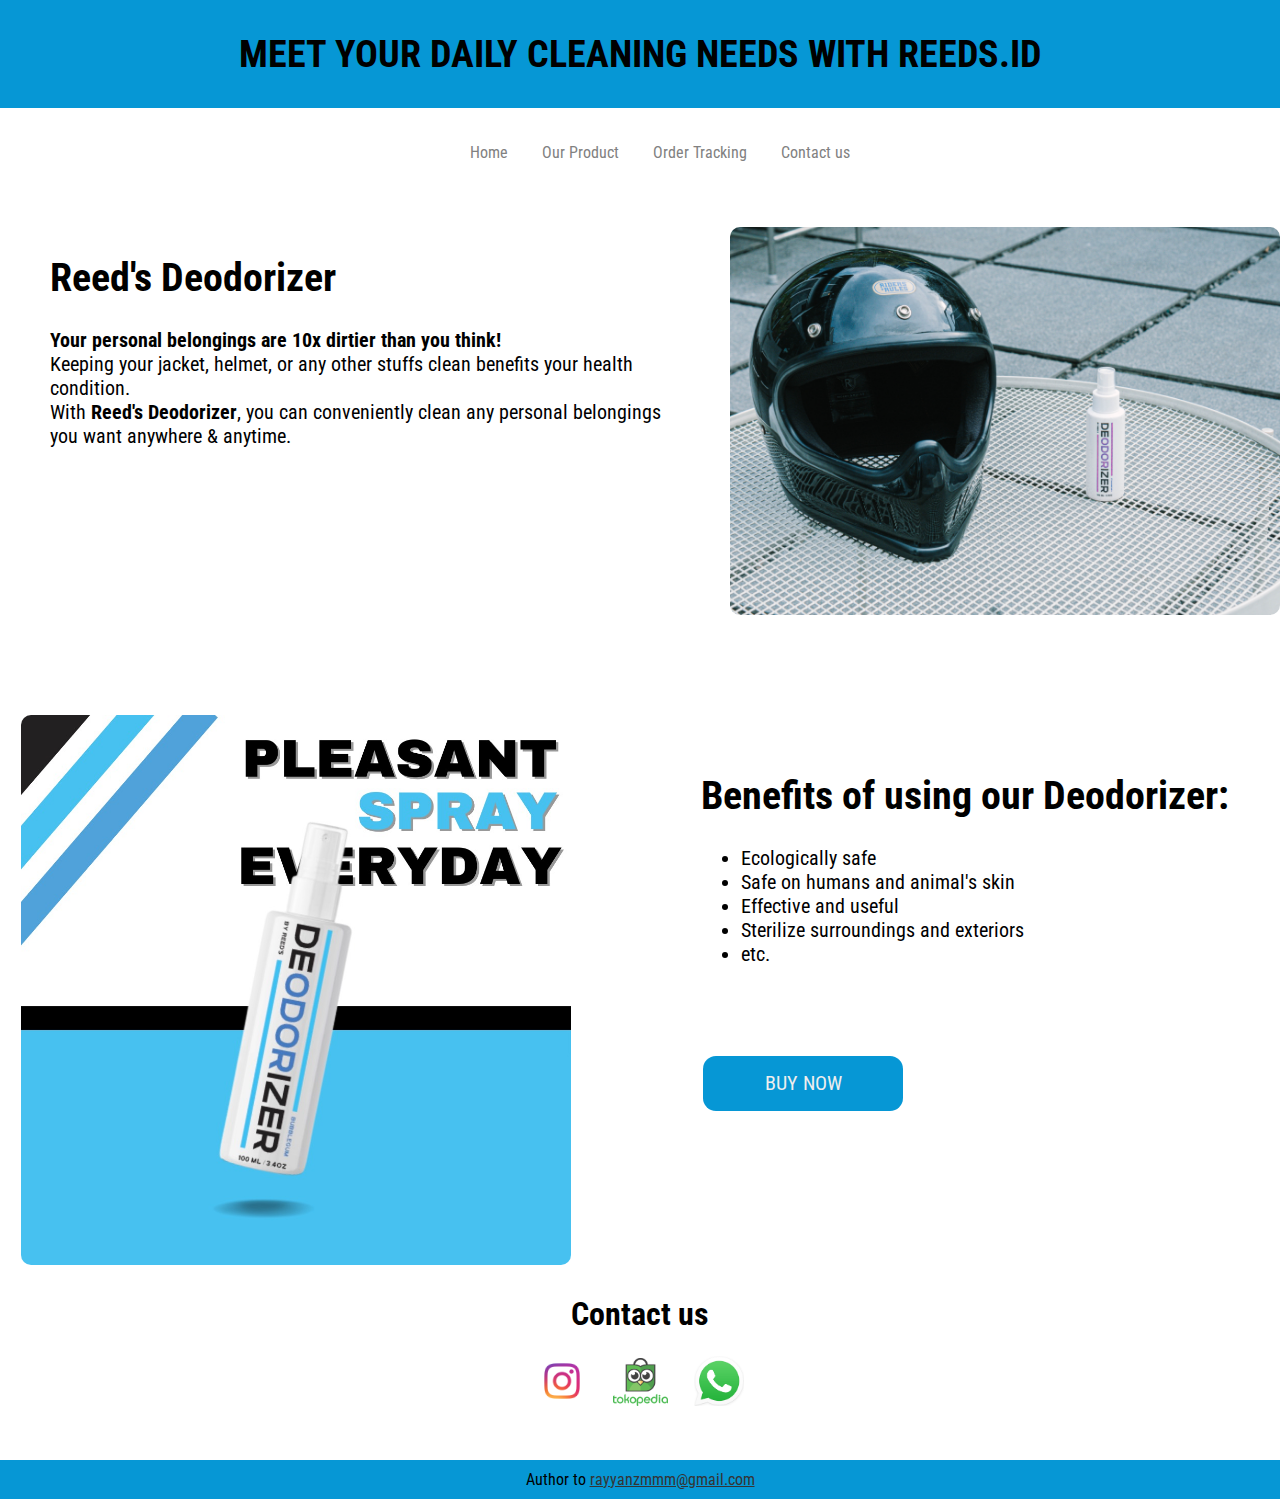
<file: reeds/index.html>
<!DOCTYPE html>
<html>
    <head>
        <title>Reeds.ID</title>
        <link rel="icon" href="images/logo-12.png" type="image/x-icon">
        <link rel="preconnect" href="https://fonts.googleapis.com">
        <link rel="preconnect" href="https://fonts.gstatic.com" crossorigin>
        <link href="https://fonts.googleapis.com/css2?family=Roboto+Condensed&display=swap" rel="stylesheet">
        <link rel="stylesheet" href="style.css">
    </head>
    <body>
        <!--HEADER-->
        <header>
            <h2>MEET YOUR DAILY CLEANING NEEDS WITH REEDS.ID</h2>
        </header>
        <!--NAV BAR-->
        <nav>
            <div class="navbar">
                <ul class="navbar-btn">
                    <li><a id="line" href="index.html">Home</a></li>
                    <li><a id="line" href="product.html">Our Product</a></li>
                    <li><a id="line" href="ordertrack.html">Order Tracking</a></li>
                    <li><a id="line" href="#Contact">Contact us</a></li>
                </ul>
        </nav>
        <!--BODY SECTION-->
        <div class="Main1">
            <div class="text1">
                <h1>Reed's Deodorizer</h1>
                <p><strong>Your personal belongings are 10x dirtier than you think!</strong>
                <br>
                Keeping your jacket, helmet, or any other stuffs clean benefits your health condition.
                <br>
                With <strong>Reed's Deodorizer</strong>, you can conveniently clean any personal belongings 
                <br>
                you want anywhere & anytime.</p>
            </div>
            <img class="jpg1" src="images/parfum-biru2.jpg">
        </div>
        <div class="Main2">
            <img class="jpg2" src="images/logo-2.jpg">
            <div class="text2">
                <h1>Benefits of using our Deodorizer:</h1>
                <ul class="benefits">
                    <li>Ecologically safe</li>
                    <li>Safe on humans and animal's skin</li>
                    <li>Effective and useful</li>
                    <li>Sterilize surroundings and exteriors</li>
                    <li>etc.</li>
                </ul>
                <a href="product.html">
                    <button class="buy-btn">BUY NOW</button>
                </a>
            </div>
        </div>

        <!--LINKS-->
        <div class="media">
            <h1>Contact us</h1>
            <div class="demlogo">
                <a href="https://www.instagram.com/reeds.id/"><button class="instagram"><img class="instagram-logo" src="images/instagram-logo.png"></button></a>
                <a href="https://www.tokopedia.com/reeds-id"><button class="tokopedia"><img class="tokopedia-logo" src="images/tokopedia.png"></button></a>
                <a href="https://api.whatsapp.com/send/?phone=6285837259554&text&type=phone_number&app_absent=0"><button class="whatsapp"><img class="whatsapp-logo" src="images/whatsapp.png"></button></a>
            </div>
        </div>
    </body>
    <footer>
        <div id="Contact">
            Author to <a id="footmail" href="mailto:rayyanzmmm@gmail.com">rayyanzmmm@gmail.com</a>
        </div>
    </footer>
</html>
</file>
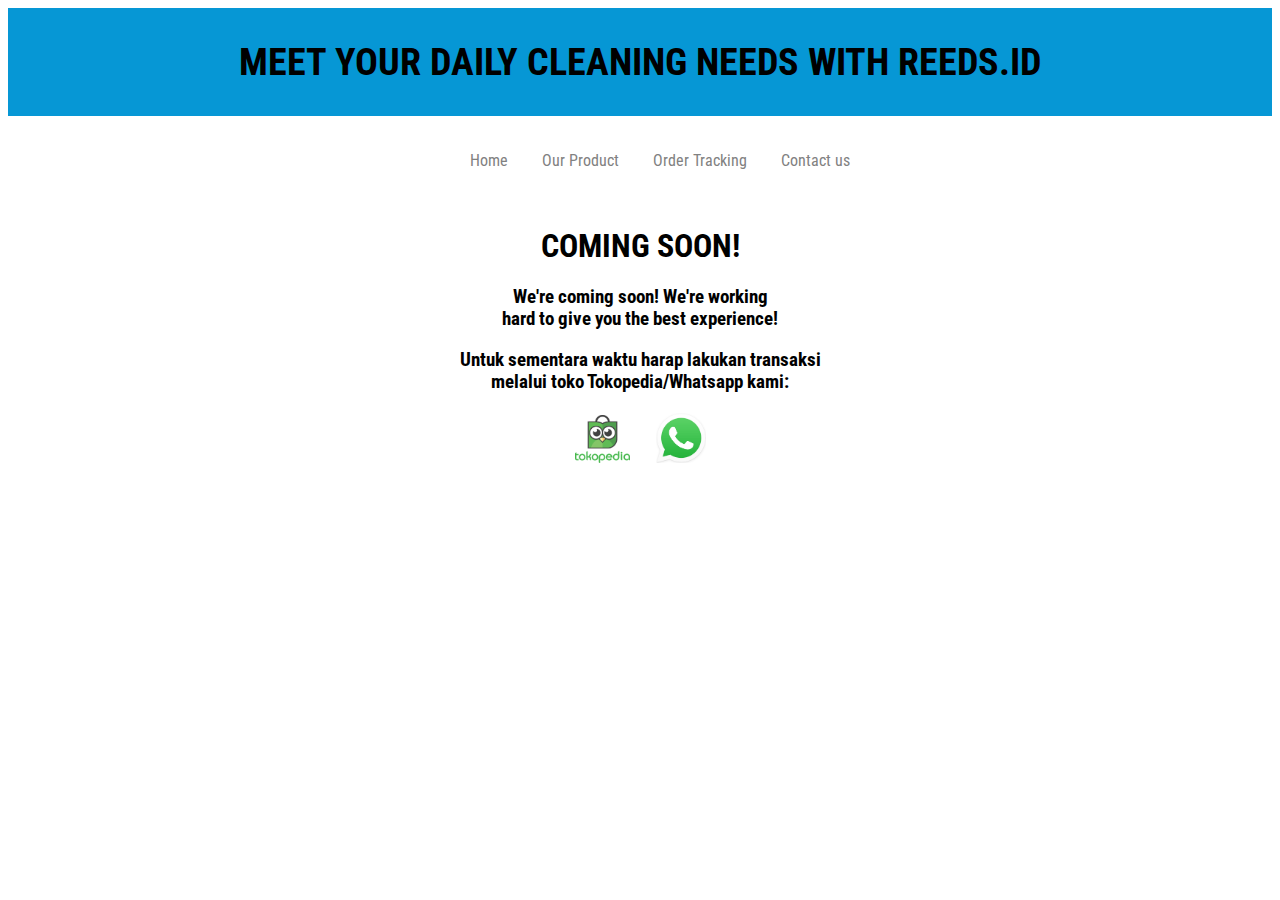
<file: reeds/ordertrack.html>
<!DOCTYPE html>
<html>
    <head>
        <title>COMING SOON!</title>
        <link rel="icon" href="images/logo-12.png" type="image/x-icon">
        <link rel="preconnect" href="https://fonts.googleapis.com">
        <link rel="preconnect" href="https://fonts.gstatic.com" crossorigin>
        <link href="https://fonts.googleapis.com/css2?family=Roboto+Condensed&display=swap" rel="stylesheet">
        <link rel="stylesheet" href="style3.css">
    </head>
    <body>
        <!--HEADER-->
        <header>
            <h2>MEET YOUR DAILY CLEANING NEEDS WITH REEDS.ID</h2>
        </header>
        <!--NAV BAR-->
        <nav>
            <div class="navbar">
                <ul class="navbar-btn">
                    <li><a id="line" href="index.html">Home</a></li>
                    <li><a id="line" href="product.html">Our Product</a></li>
                    <li><a id="line" href="ordertrack.html">Order Tracking</a></li>
                    <li><a id="line" href="index.html #Contact">Contact us</a></li>
                </ul>
        </nav>
        <div class="comingsoon">
            <h1>COMING SOON!</h1>
            <h3>We're coming soon! We're working
                <br>
                hard to give you the best experience!
            </h3>
            <div class="linktoko">
                <h3>Untuk sementara waktu harap lakukan transaksi
                    <br>
                    melalui toko Tokopedia/Whatsapp kami:
                </h3>
                <a href="https://www.tokopedia.com/reeds-id"><button class="tokopedia"><img class="tokopedia-logo" src="images/tokopedia.png"></button></a>
                <a href="https://api.whatsapp.com/send/?phone=6285837259554&text&type=phone_number&app_absent=0"><button class="whatsapp"><img class="whatsapp-logo" src="images/whatsapp.png"></button></a>
            </div>
        </div>
    </body>
</html>
</file>
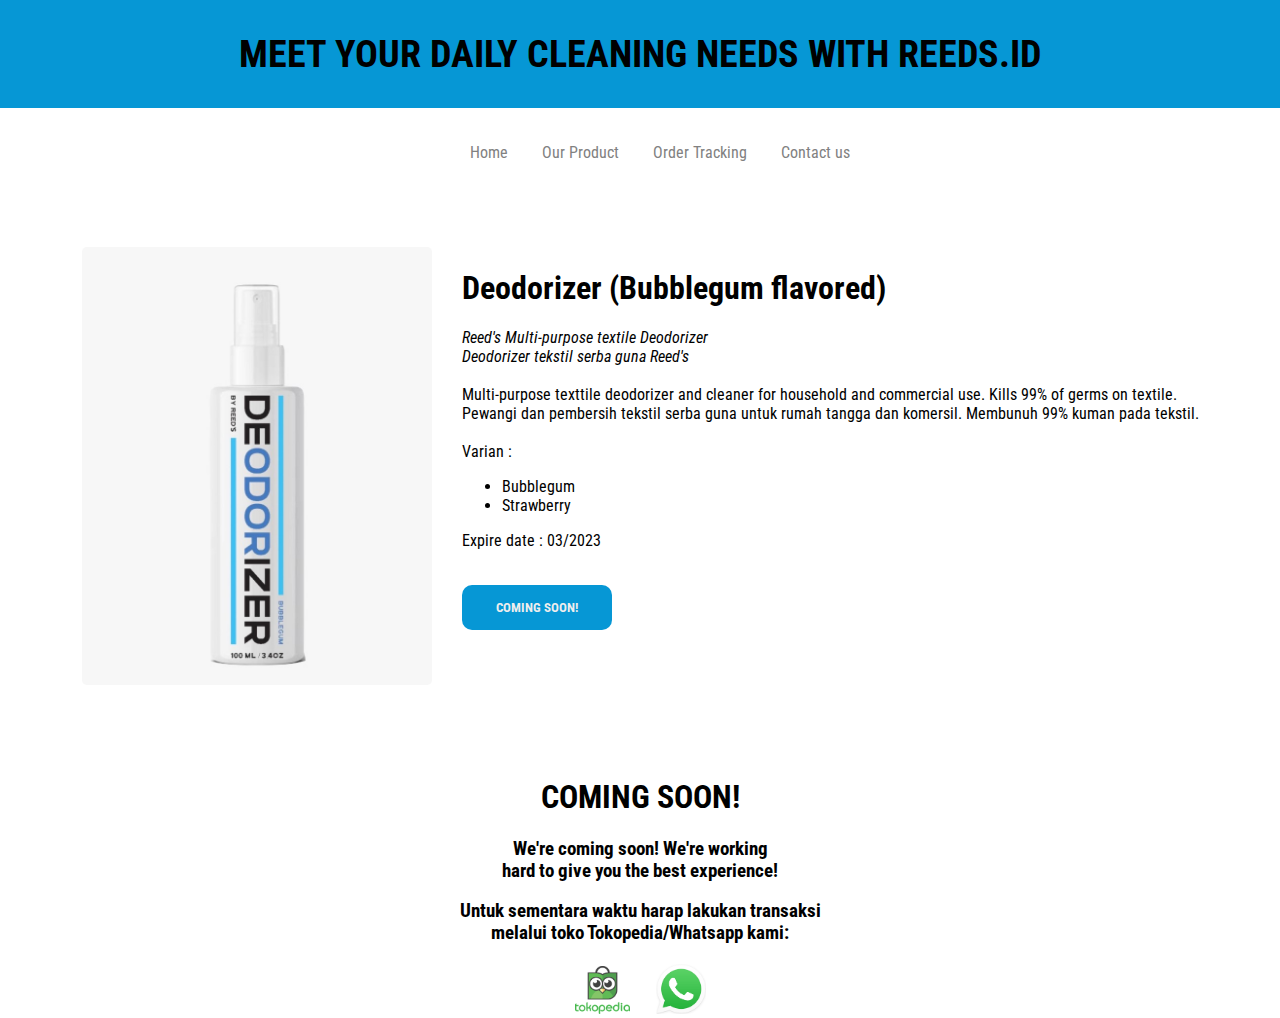
<file: reeds/product.html>
<!DOCTYPE html>
<html>
    <head>
        <!--HEADER-->
        <header>
            <h2>MEET YOUR DAILY CLEANING NEEDS WITH REEDS.ID</h2>
        </header>
        <!--NAV BAR-->
        <nav>
            <div class="navbar">
                <ul class="navbar-btn">
                    <li><a id="line" href="index.html">Home</a></li>
                    <li><a id="line" href="product.html">Our Product</a></li>
                    <li><a id="line" href="ordertrack.html">Order Tracking</a></li>
                    <li><a id="line" href="index.html #Contact">Contact us</a></li>
                </ul>
        </nav>
        <title>Shop REEDS.ID</title>
        <link rel="icon" href="images/logo-12.png" type="image/x-icon">
        <link rel="preconnect" href="https://fonts.googleapis.com">
        <link rel="preconnect" href="https://fonts.gstatic.com" crossorigin>
        <link href="https://fonts.googleapis.com/css2?family=Roboto+Condensed&display=swap" rel="stylesheet">
        <link rel="stylesheet" href="style2.css">
    </head>
    <body>
        <div class="Main">
            <img class="Blue" src="images/parfum-biru.jpg">
            <div class="Description">
                <h1>Deodorizer (Bubblegum flavored)</h1>
                <p><em>Reed's Multi-purpose textile Deodorizer
                    <br>
                    Deodorizer tekstil serba guna Reed's</em>
                <br>
                <br>
                Multi-purpose texttile deodorizer and cleaner for household and commercial use. Kills 99% of germs on textile.
                <br>
                Pewangi dan pembersih tekstil serba guna untuk rumah tangga dan komersil. Membunuh 99% kuman pada tekstil.
                <br>
                <br>
                Varian : 
                <ul>
                    <li>Bubblegum</li>
                    <li>Strawberry</li>
                </ul>
                Expire date : 03/2023 
                </p>
                <br>
                <button class="buy-btn">COMING SOON!</button>
           </div>
        </div>
        <br>
        <br>
        <br>
        <br>
        <div class="comingsoon">
            <h1>COMING SOON!</h1>
            <h3>We're coming soon! We're working
                <br>
                hard to give you the best experience!
            </h3>
            <div class="linktoko">
                <h3>Untuk sementara waktu harap lakukan transaksi
                    <br>
                    melalui toko Tokopedia/Whatsapp kami:
                </h3>
                <a href="https://www.tokopedia.com/reeds-id"><button class="tokopedia"><img class="tokopedia-logo" src="images/tokopedia.png"></button></a>
                <a href="https://api.whatsapp.com/send/?phone=6285837259554&text&type=phone_number&app_absent=0"><button class="whatsapp"><img class="whatsapp-logo" src="images/whatsapp.png"></button></a>
            </div>
        </div>
    </body>
</html>
</file>
<file: reeds/style.css>
body {
    margin: 0;
}

header {
    margin: 0;
    padding-top: 1px;
    padding-bottom: 1px;
    text-align: center;
    background: #0697D5 ;
    font-family: 'Roboto Condensed', sans-serif;
    font-size: 25px;
}

/* NAVBAR */
.navbar {
    text-align: center;
    float: center;
    padding: 3px 16px;
    text-decoration: none;
    display: inline;
    font-family: 'Roboto Condensed', sans-serif;
}

.navbar-btn li{
    display: inline;
    margin: 15px;
}

#line {
    text-decoration: none;
    color: #818181 ;
}

/* END OF NAVBAR */

.jpg1 {
    width: 550px;
    border-radius: 10px;
}

.Main1 {
    margin-top: 30px;
    display: flex;
    justify-content: center;
    font-size: 20px;
}

.text1 {
    margin-right: 50px;
    margin-left: 50px;
    font-family: 'Roboto Condensed', sans-serif;
}

.Main2 {
    margin-top: 100px;
    display: flex;
    justify-content: center;
    font-size: 20px;
}

.text2 {
    margin-left: 50px;
    padding: 30px;
    font-family: 'Roboto Condensed', sans-serif;
}

.jpg2 {
    width: 550px;
    border-radius: 10px;
    margin-right: 50px;
}

.buy-btn {
    margin: 70px 2px;
    height: 55px;
    width: 200px;
    border: 0;
    border-radius: 13px;
    background: #0697D5;
    color: #EEEEEE ;
    font-family: 'Roboto Condensed', sans-serif;
    font-size: 20px;
}

/* LINKS */
.media {
    text-align: center;
    font-family: 'Roboto Condensed', sans-serif;
    margin-top: 30px;
}

.instagram {
    margin: 0 5px;
    background: white;
    border: 0;
}

.instagram-logo {
    width: 50px;
    
}

.tokopedia {
    margin: 0 5px;
    background: white;
    border: 0;
}

.tokopedia-logo {
    width: 55px;
}

.whatsapp {
    margin: 0 5px;
    background: white;
    border: 0;
}

.whatsapp-logo {
    width: 50px;
}

footer {
    margin-top: 50px;
    text-align: center;
    background: #0697D5;
    padding: 10px;
    font-family: 'Roboto Condensed', sans-serif;
}

#Contact {
    display: block;
    justify-content: last baseline;
}

#footmail {
    color: #343434;
}
</file>
<file: reeds/style3.css>
header {
    margin: 0;
    padding-top: 1px;
    padding-bottom: 1px;
    text-align: center;
    background: #0697D5 ;
    font-family: 'Roboto Condensed', sans-serif;
    font-size: 25px;
}

.navbar {
    text-align: center;
    float: center;
    padding: 3px 16px;
    text-decoration: none;
    display: inline;
    font-family: 'Roboto Condensed', sans-serif;
}

.navbar-btn li{
    display: inline;
    margin: 15px;
}

#line {
    text-decoration: none;
    color: #818181 ;
}

.comingsoon {
    text-align: center;
    font-family: 'Roboto Condensed', sans-serif;
}

.tokopedia {
    margin: 0 5px;
    background: white;
    border: 0;
}

.tokopedia-logo {
    width: 55px;
}

.whatsapp {
    margin: 0 5px;
    background: white;
    border: 0;
}

.whatsapp-logo {
    width: 50px;
}
</file>
<file: reeds/style2.css>
header {
    margin: 0;
    padding-top: 1px;
    padding-bottom: 1px;
    text-align: center;
    background: #0697D5 ;
    font-family: 'Roboto Condensed', sans-serif;
    font-size: 25px;
}

.navbar {
    text-align: center;
    float: center;
    padding: 3px 16px;
    text-decoration: none;
    display: inline;
    font-family: 'Roboto Condensed', sans-serif;
}

.navbar-btn li{
    display: inline;
    margin: 15px;
}

#line {
    text-decoration: none;
    color: #818181 ;
}

/* END OF HEADER & NAVBAR */

body {
    margin: 0;
}

.Main {
    display: flex;
    justify-content: center;
    margin-top: 50px;
    font-family: 'Roboto Condensed', sans-serif;
}

.Description {
    margin-left: 30px;
}

.Blue {
    width: 350px;
    border-radius: 5px;
}

.buy-btn {
    padding: 15px;
    font-family: 'Roboto Condensed', sans-serif;
    font-weight: bold;
    border: 0;
    border-radius: 10px;
    background: #0697D5;
    color: #EEEEEE;
    width: 150px;
}

.comingsoon {
    text-align: center;
    font-family: 'Roboto Condensed', sans-serif;
}

.tokopedia {
    margin: 0 5px;
    background: white;
    border: 0;
}

.tokopedia-logo {
    width: 55px;
}

.whatsapp {
    margin: 0 5px;
    background: white;
    border: 0;
}

.whatsapp-logo {
    width: 50px;
}
</file>
